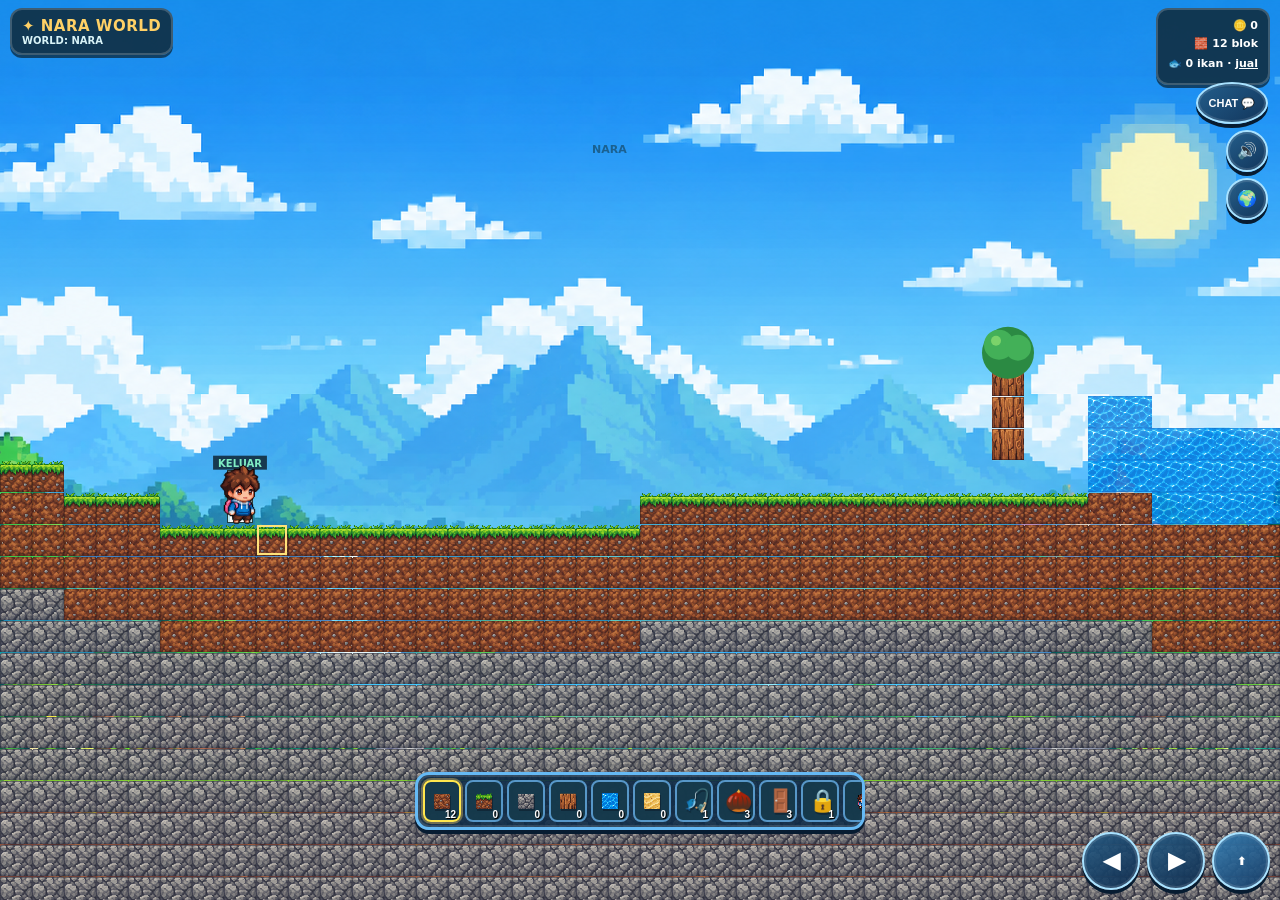
<file: extracted/Aoi-main/nara.html>
<!doctype html>
<html lang="id">
<head>
<meta charset="utf-8">
<meta name="viewport" content="width=device-width,initial-scale=1,maximum-scale=1,user-scalable=no,viewport-fit=cover">
<meta name="theme-color" content="#132b3b">
<title>Nara World</title>
<style>
:root{--ink:#102838;--panel:#183b4b;--gold:#ffd166;--mint:#80edc3}
*{box-sizing:border-box}html,body{margin:0;width:100%;height:100%;overflow:hidden;background:#102838;color:#fff;font-family:system-ui,-apple-system,Segoe UI,sans-serif;touch-action:none;user-select:none;-webkit-user-select:none}
#game{position:fixed;inset:0;width:100%;height:100%;display:block;image-rendering:pixelated;background:#83d8ee}
#hud{position:fixed;inset:0;pointer-events:none;display:flex;flex-direction:column;justify-content:space-between;padding: max(8px,env(safe-area-inset-top)) 10px max(10px,env(safe-area-inset-bottom))}
.top{display:flex;align-items:flex-start;justify-content:space-between;gap:8px}.brand,.stats,.hint{background:#102838d9;border:2px solid #ffffff30;border-radius:12px;padding:7px 10px;box-shadow:0 3px 0 #091b26aa}.brand{font-weight:900;letter-spacing:.5px;color:var(--gold);font-size:15px}.brand small{display:block;color:#d9f3f7;font-weight:600;font-size:10px;letter-spacing:0}.stats{font-size:11px;font-weight:700;line-height:1.6;text-align:right}.bottom{display:flex;justify-content:flex-end;align-items:flex-end;gap:10px}.hint{display:none}.controls{pointer-events:auto;display:flex;align-items:flex-end;gap:7px}.group{display:flex;gap:7px;align-items:flex-end}.btn{width:58px;height:58px;border:2px solid #a9e2ff;border-radius:50%;background:linear-gradient(145deg,#245a83ed,#102e50ed);color:#fff;font-weight:900;font-size:22px;box-shadow:0 4px 0 #071c31, inset 0 0 0 2px #ffffff20;display:grid;place-items:center;touch-action:none;outline:none}.btn:active,.btn.active{transform:translateY(3px);box-shadow:0 1px 0 #081d2b;background:#26738a}.btn.action{width:58px;height:58px;font-size:11px;line-height:1.1;color:#fff}.btn.jump{color:#fff;background:linear-gradient(145deg,#347db2ed,#163e69ed)}#inventory{position:fixed;left:50%;bottom:max(70px,calc(env(safe-area-inset-bottom) + 64px));transform:translateX(-50%);display:grid;grid-auto-flow:column;grid-auto-columns:38px;grid-template-columns:none;gap:4px;padding:5px;background:#102d48e8;border:3px solid #65b9f4;border-radius:14px;box-shadow:0 4px 0 #071c31, inset 0 0 0 2px #ffffff20;pointer-events:auto;width:min(450px,calc(100vw - 16px));overflow-x:auto;overflow-y:hidden;scrollbar-width:thin;touch-action:pan-x}.slot{width:38px;height:42px;border:2px solid #5797c8;border-radius:8px;background:#173b4ddd;display:grid;place-items:center;font-size:22px;position:relative;min-width:0}.slot small{position:absolute;right:3px;bottom:0;font-size:10px;font-weight:900;color:#fff;text-shadow:1px 1px #000}.slot.selected{border-color:#ffe64d;box-shadow:0 0 0 2px #ffd16660}.slot img{width:76%;height:76%;object-fit:contain;image-rendering:pixelated;pointer-events:none;filter:drop-shadow(1px 2px #102838)}
.sell{pointer-events:auto;cursor:pointer;padding:3px 0}.slot span{filter:drop-shadow(1px 2px #102838)}#chatbar{position:fixed;left:50%;bottom:calc(max(145px,env(safe-area-inset-bottom) + 140px));transform:translateX(-50%);width:min(420px,calc(100% - 24px));display:flex;gap:6px;z-index:5;pointer-events:auto}#chatinput{min-width:0;flex:1;border:2px solid #ffffff70;border-radius:12px;background:#102838ed;color:#fff;padding:10px 12px;font-size:14px;outline:none;user-select:text;-webkit-user-select:text;touch-action:auto}#chatsend{border:2px solid #ffffff70;border-radius:12px;background:var(--gold);color:#173040;font-weight:900;padding:0 14px}#chatbar[hidden]{display:none}#toast{position:fixed;top:22%;left:50%;transform:translateX(-50%);background:#102838e8;padding:8px 14px;border-radius:12px;border:1px solid #ffffff50;font-size:12px;font-weight:800;opacity:0;transition:opacity .2s;pointer-events:none;white-space:nowrap}#start{position:fixed;inset:0;display:flex;align-items:center;justify-content:center;background:linear-gradient(#0b2535b8,#0b2535eb);padding:20px}#card{width:min(380px,100%);background:#17394b;border:2px solid #ffffff40;border-radius:20px;padding:22px;text-align:center;box-shadow:0 10px 0 #091d2b}#card h1{color:var(--gold);margin:0 0 6px;font-size:32px}#card p{font-size:13px;line-height:1.55;color:#d7f0f3}#play{background:var(--gold);color:#173040;border:0;border-radius:12px;padding:13px 28px;font-weight:1000;font-size:16px;margin-top:8px}.tiny{font-size:10px!important;color:#a7d1d9!important}
@media (max-width:600px){.btn{width:clamp(42px,11vw,54px);height:clamp(42px,11vw,54px);font-size:18px}.btn.action{width:clamp(42px,11vw,54px);height:clamp(42px,11vw,54px);font-size:18px}.controls{gap:5px}.group{gap:5px}#inventory{grid-auto-columns:34px;gap:3px;padding:4px;width:min(390px,calc(100vw - 16px));bottom:max(70px,calc(env(safe-area-inset-bottom) + 64px))}.slot{width:34px;height:38px;font-size:17px}#chatopen{right:8px!important}}
@media (max-height:430px){.btn{width:42px;height:42px}.btn.action{width:42px;height:42px}.slot{height:32px;font-size:18px}#inventory{bottom:62px;padding:3px}.brand{font-size:12px}.stats{font-size:10px}}
#dlg{position:fixed;inset:0;z-index:30;display:flex;align-items:center;justify-content:center;background:#06141ccc;padding:12px;pointer-events:auto;touch-action:auto}#dlg[hidden]{display:none}#dlgcard{width:min(400px,100%);max-height:100%;overflow:auto;background:#17394b;border:2px solid #ffffff40;border-radius:16px;padding:14px;box-shadow:0 8px 0 #091d2b}#dlgcard h2{margin:0 0 4px;color:var(--gold);font-size:18px}#dlgcard p{margin:0 0 8px;font-size:12px;color:#d7f0f3;line-height:1.4}#dlginput{width:100%;border:2px solid #ffffff70;border-radius:10px;background:#102838;color:#fff;padding:9px 11px;font-size:16px;letter-spacing:1px;outline:none;user-select:text;-webkit-user-select:text;touch-action:auto}#dlgchips{display:flex;flex-wrap:wrap;gap:6px;margin:8px 0}.chip{border:2px solid #5797c8;border-radius:999px;background:#173b4d;color:#fff;font-size:12px;font-weight:800;padding:5px 10px}.chip.cur{border-color:var(--mint);color:var(--mint)}#dlgrow{display:flex;gap:8px;justify-content:flex-end}#dlgrow button{border:2px solid #ffffff70;border-radius:10px;padding:9px 16px;font-weight:900;font-size:13px;color:#fff;background:#245a83}#dlgok{background:var(--gold)!important;color:#173040!important}
#dlgacts{display:flex;flex-direction:column;gap:6px;margin:6px 0}#dlgacts:empty{display:none}.act{border:2px solid #5797c8;border-radius:10px;background:#1d4a63;color:#fff;font-weight:800;font-size:13px;padding:9px 12px;text-align:left}.act.danger{border-color:#e56b8a;color:#ffb3c4}#dlgcard p{white-space:pre-line}
</style>
</head>
<body>
<canvas id="game" aria-label="Nara World game"></canvas>
<div id="hud">
 <div class="top"><div class="brand">✦ NARA WORLD<small id="wname">MINI BLOCK ADVENTURE</small></div><div class="stats"><div>🪙 <span id="coins">0</span></div><div>🧱 <span id="blocks">12</span> blok</div><div id="sellfish" class="sell">🐟 <span id="fishcount">0</span> ikan · <u>jual</u></div></div></div>
 <div class="bottom"><div class="controls"><div class="group"><button class="btn" data-hold="left" aria-label="Kiri">◀</button><button class="btn" data-hold="right" aria-label="Kanan">▶</button><button class="btn action jump" data-hold="jump" aria-label="Lompat">⬆</button></div></div></div>
</div>
<div id="inventory"><button class="slot selected" data-item="dirt" title="Tanah"><img src="assets/blocks/dirt.png" alt="" draggable="false" onerror="this.outerHTML='<span>🟫</span>'"><small>12</small></button><button class="slot" data-item="grass" title="Rumput"><img src="assets/blocks/grass.png" alt="" draggable="false" onerror="this.outerHTML='<span>🟩</span>'"><small>0</small></button><button class="slot" data-item="stone" title="Batu"><img src="assets/blocks/rock.png" alt="" draggable="false" onerror="this.outerHTML='<span>⬜</span>'"><small>0</small></button><button class="slot" data-item="wood" title="Kayu"><img src="assets/blocks/wood.png" alt="" draggable="false" onerror="this.outerHTML='<span>🪵</span>'"><small>0</small></button><button class="slot" data-item="water" title="Air"><img src="assets/blocks/water.png" alt="" draggable="false" onerror="this.outerHTML='<span>🟦</span>'"><small>0</small></button><button class="slot" data-item="sand" title="Pasir"><img src="assets/blocks/sand.png" alt="" draggable="false" onerror="this.outerHTML='<span>🟨</span>'"><small>0</small></button><button class="slot" data-item="rod" title="Rod biasa"><span>🎣</span><small>1</small></button><button class="slot" data-item="tree_seed" title="Seed Pohon"><span>🌰</span><small>3</small></button><button class="slot" data-item="door" title="Pintu"><span>🚪</span><small>3</small></button><button class="slot" data-item="lock" title="World Lock"><span>🔒</span><small>1</small></button><button class="slot" data-item="punch" title="Pukul — tap & tahan blok"><img src="assets/character/punch1.png" alt="" draggable="false" onerror="this.outerHTML='<span>👊</span>'"><small>∞</small></button></div>
<div id="chatbar" hidden><input id="chatinput" maxlength="90" autocomplete="off" placeholder="Ketik pesan..." aria-label="Pesan chat"><button id="chatsend">KIRIM</button></div><div id="toast"></div>
<div id="dlg" hidden><div id="dlgcard"><h2 id="dlgtitle"></h2><p id="dlgmsg"></p><input id="dlginput" maxlength="16" autocomplete="off" autocapitalize="characters" spellcheck="false" placeholder="NAMA WORLD" aria-label="Nama world"><div id="dlgacts"></div><div id="dlgchips"></div><div id="dlgrow"><button id="dlgcancel">BATAL</button><button id="dlgok">OK</button></div></div></div>
<script>
(()=>{'use strict';
const canvas=document.getElementById('game'),ctx=canvas.getContext('2d');
const bgImage=new Image();bgImage.src='assets/background/file_00000000bad88211929e692779511e67.png';
const TILE=32,WORLD_W=150,WORLD_H=32;
let vw=innerWidth,vh=innerHeight,dpr=1,camX=0,camY=0,last=0,toastTimer=0,chosen='dirt',coins=0,started=true,chatText='',chatUntil=0;
const colors={grass:'#65bf59',dirt:'#9c633e',stone:'#899aa5',wood:'#b77a45',water:'#38bde8'};
const names={grass:'Rumput',dirt:'Tanah',stone:'Batu',wood:'Kayu',water:'Air',sand:'Pasir',rod:'Rod biasa',tree_seed:'Seed Pohon',door:'Pintu',lock:'World Lock'};
let inv={dirt:12,grass:0,stone:0,wood:0,water:0,sand:0,rod:1,tree_seed:3,door:3,lock:1,fish:0},world=[],plants=[],keys={left:false,right:false,jump:false},jumpQueued=false,attack=0,attackStarted=0,face=1;
const player={x:7*TILE,y:0,w:21,h:29,vx:0,vy:0,onGround:false,walk:0};
let placed=new Set(),fishing=false,muted=false,actx=null,playerHP=100,slimes=[],slimeNextId=1,slimeDamageAt=0,floatingDamage=[];
function sfx(kind){if(muted)return;try{actx=actx||new(window.AudioContext||window.webkitAudioContext)();if(actx.state==='suspended')actx.resume();const P={mine:[190,80,.09,'square'],place:[250,340,.08,'triangle'],cast:[520,280,.14,'sine'],fish:[600,950,.2,'triangle'],coin:[880,1320,.12,'square'],door:[300,720,.16,'triangle'],deny:[170,90,.12,'sawtooth']}[kind];if(!P)return;const t=actx.currentTime,o=actx.createOscillator(),g=actx.createGain();o.type=P[3];o.frequency.setValueAtTime(P[0],t);o.frequency.exponentialRampToValueAtTime(P[1],t+P[2]);g.gain.setValueAtTime(.06,t);g.gain.exponentialRampToValueAtTime(.0001,t+P[2]+.02);o.connect(g);g.connect(actx.destination);o.start(t);o.stop(t+P[2]+.03)}catch(e){}}
function resize(){vw=innerWidth;vh=innerHeight;dpr=Math.min(devicePixelRatio||1,2);canvas.width=Math.round(vw*dpr);canvas.height=Math.round(vh*dpr);canvas.style.width=vw+'px';canvas.style.height=vh+'px';ctx.setTransform(dpr,0,0,dpr,0,0)}
addEventListener('resize',resize);resize();
let lock=null,guestMode=false,me={id:'',name:''},doors={},curWorld='NARA',worldList=['NARA','HUNT'],worldCache={},fade=0,dlgOpen=false,dlgCb=null,lastDoor=null;
function cleanName(n){return String(n==null?'':n).toUpperCase().replace(/[^A-Z0-9]/g,'').slice(0,16)}
function hashStr(t){let h=2166136261;for(let i=0;i<t.length;i++){h^=t.charCodeAt(i);h=Math.imul(h,16777619)}return h>>>0}
function rng(seed){return()=>{seed|=0;seed=seed+0x6D2B79F5|0;let t=Math.imul(seed^seed>>>15,1|seed);t=t+Math.imul(t^t>>>7,61|t)^t;return((t^t>>>14)>>>0)/4294967296}}
function worldParams(name){
  if(name==='NARA')return{base:16,f1:.17,a1:1.4,p1:0,f2:.055,a2:2,p2:0,treeMod:23,treeOff:8,lakeA:34,lakeB:45};
  if(name==='HUNT')return{base:15,f1:.13,a1:2.2,p1:1.1,f2:.045,a2:2.8,p2:2.4,treeMod:11,treeOff:3,lakeA:76,lakeB:86};
  const r=rng(hashStr(name)),lw=8+Math.floor(r()*7),la=26+Math.floor(r()*70);
  return{base:14+Math.floor(r()*5),f1:.11+r()*.14,a1:1+r()*1.6,p1:r()*6.28,f2:.03+r()*.05,a2:1.5+r()*2.2,p2:r()*6.28,treeMod:15+Math.floor(r()*14),treeOff:Math.floor(r()*10),lakeA:la,lakeB:la+lw};
}
function makeWorld(P){
  world=Array.from({length:WORLD_W},()=>Array(WORLD_H).fill(null));
  for(let x=0;x<WORLD_W;x++){
    let h=P.base+Math.round(Math.sin(x*P.f1+P.p1)*P.a1+Math.sin(x*P.f2+P.p2)*P.a2);
    h=Math.max(12,Math.min(20,h));
    for(let y=h;y<WORLD_H;y++){world[x][y]=y===h?'grass':y<h+4?'dirt':'stone'}
    if(x>10&&x<WORLD_W-10&&x%P.treeMod===P.treeOff){let trunk=h-1;for(let k=1;k<=3;k++)if(trunk-k>=0)world[x][trunk-k]='wood'}
  }
  for(let x=0;x<WORLD_W;x++)for(let y=0;y<WORLD_H;y++){if(world[x][y]==='grass'&&y>0&&world[x][y-1]==='grass')world[x][y-1]=null}
}
function createLake(a,b){
  for(let x=a;x<=b;x++){
    for(let y=0;y<WORLD_H;y++)if(world[x][y]==='wood')world[x][y]=null;
    let top=0;while(top<WORLD_H&&!world[x][top])top++;
    if(top>=WORLD_H)continue;
    const waterTop=Math.max(0,top-3);
    for(let y=waterTop;y<top;y++)world[x][y]='water';
  }
}
function groundY(x){x=Math.max(0,Math.min(WORLD_W-1,Math.floor(x/TILE)));for(let y=0;y<WORLD_H;y++)if(world[x][y]&&world[x][y]!=='door')return y*TILE;return (WORLD_H-1)*TILE}
function generateWorld(name){const P=worldParams(name);makeWorld(P);createLake(P.lakeA,P.lakeB);plants=[];placed=new Set();doors={};lock=null;if(name==='HUNT'){playerHP=100;slimes=[];for(let i=0;i<5;i++){const tx=22+i*19;slimes.push({id:slimeNextId++,x:tx*TILE,y:groundY(tx*TILE)-18,hp:40,maxHp:40,vx:0,hitAt:0})}}}
function ensureMain(){
  for(const k in doors)if(doors[k].main)return;
  const x=7;let y=Math.max(0,Math.round(groundY(x*TILE)/TILE)-1);
  world[x][y]='door';doors[x+','+y]={main:true};placed.delete(x+','+y);
}
function spawnAtMain(){
  let mx=7;for(const k in doors)if(doors[k].main)mx=+k.split(',')[0];
  player.x=(mx+.5)*TILE;player.y=groundY(player.x)-player.h;player.vx=0;player.vy=0;
}
function snapshot(){return{world,plants,placed:[...placed],doors,lock}}
function validWorld(w){return!!(w&&Array.isArray(w.world)&&w.world.length===WORLD_W&&w.world.every(c=>Array.isArray(c)&&c.length===WORLD_H)&&w.world.some(col=>col.some(Boolean)))}
function readWorld(name){
  if(worldCache[name])return worldCache[name];
  try{const w=JSON.parse(localStorage.getItem('nara-w-'+name));if(validWorld(w))return w}catch(e){}
  return null;
}
function applyWorld(w){
  world=w.world;
  for(let x=0;x<WORLD_W;x++)if(!world[x][WORLD_H-1])world[x][WORLD_H-1]='stone';
  plants=(Array.isArray(w.plants)?w.plants:[]).filter(p=>p&&Number.isInteger(p.x)&&Number.isInteger(p.y)&&p.x>=0&&p.x<WORLD_W&&p.y>0&&p.y<WORLD_H&&p.type==='tree_seed'&&Number.isFinite(p.plantedAt));
  placed=new Set(Array.isArray(w.placed)?w.placed.filter(k=>typeof k==='string'):[]);
  doors={};const src=(w.doors&&typeof w.doors==='object')?w.doors:{};
  for(const k of Object.keys(src)){
    const m=/^(\d+),(\d+)$/.exec(k);if(!m)continue;
    const x=+m[1],y=+m[2];if(x>=WORLD_W||y>=WORLD_H||world[x][y]!=='door')continue;
    const d=src[k]||{};doors[k]=d.main?{main:true}:{to:cleanName(d.to)||'NARA'};
  }
  for(let x=0;x<WORLD_W;x++)for(let y=0;y<WORLD_H;y++)if(world[x][y]==='door'&&!doors[x+','+y])world[x][y]=null;
  lock=null;const L=w.lock;
  if(L&&typeof L==='object'&&Number.isInteger(L.x)&&Number.isInteger(L.y)&&L.x>=0&&L.x<WORLD_W&&L.y>=0&&L.y<WORLD_H&&world[L.x][L.y]==='lock'&&typeof L.owner==='string'&&L.owner)
    lock={x:L.x,y:L.y,owner:L.owner.slice(0,24),ownerName:cleanName(L.ownerName)||'PEMILIK',admins:(Array.isArray(L.admins)?L.admins:[]).map(cleanName).filter(Boolean).slice(0,8)};
  for(let x=0;x<WORLD_W;x++)for(let y=0;y<WORLD_H;y++)if(world[x][y]==='lock'&&!(lock&&lock.x===x&&lock.y===y))world[x][y]=null;
}
function save(){
  try{
    localStorage.setItem('nara-w-'+curWorld,JSON.stringify(snapshot()));
    localStorage.setItem('nara-meta-v2',JSON.stringify({cur:curWorld,list:worldList,inv,coins,px:player.x,py:player.y,pid:me.id,pname:me.name}));
  }catch(e){}
}
function boot(){
  let meta=null,ok=false;
  try{meta=JSON.parse(localStorage.getItem('nara-meta-v2'))}catch(e){}
  me.id=(meta&&typeof meta.pid==='string'&&meta.pid)?meta.pid.slice(0,24):'P'+Math.random().toString(36).slice(2,10);
  me.name=cleanName(meta&&meta.pname)||'PEMAIN'+(100+Math.floor(Math.random()*900));
  if(meta&&typeof meta==='object'){
    curWorld=cleanName(meta.cur)||'NARA';
    if(Array.isArray(meta.list))worldList=meta.list.map(cleanName).filter(Boolean).slice(0,40);
    worldList=['NARA','HUNT',...worldList.filter(n=>n!=='NARA'&&n!=='HUNT')].slice(0,40);
    if(meta.inv&&typeof meta.inv==='object')inv={...inv,...meta.inv};
    coins=Number.isFinite(meta.coins)?meta.coins:0;
    const w=readWorld(curWorld);if(w){applyWorld(w);ok=true}
  }else{
    try{const s1=JSON.parse(localStorage.getItem('nara-world-save-v1'));
      if(validWorld(s1)){curWorld='NARA';applyWorld(s1);inv={...inv,...s1.inv};coins=Number.isFinite(s1.coins)?s1.coins:0;meta=s1;ok=true}}catch(e){}
  }
  if(!ok){generateWorld(curWorld)}
  if(curWorld==='HUNT'&&!slimes.length){playerHP=100;for(let i=0;i<5;i++){const tx=22+i*19;slimes.push({id:slimeNextId++,x:tx*TILE,y:groundY(tx*TILE)-18,hp:40,maxHp:40,vx:0,hitAt:0})}}
  if(curWorld!=='HUNT'){slimes=[];playerHP=100}
  if(!worldList.includes(curWorld))worldList.unshift(curWorld);
  ensureMain();
  if(ok&&meta&&Number.isFinite(meta.px)&&Number.isFinite(meta.py)&&meta.px>=0&&meta.px<WORLD_W*TILE&&meta.py>=0&&meta.py<WORLD_H*TILE){
    player.x=meta.px;player.y=meta.py;if(collides(player.x,player.y))spawnAtMain();
  }else spawnAtMain();
}
function goWorld(raw){
  const name=cleanName(raw);
  if(!name){showToast('Nama world: huruf & angka saja');return false}
  if(name===curWorld){showToast('Kamu sudah ada di world '+name);return false}
  save();worldCache[curWorld]=snapshot();
  const w=readWorld(name),fresh=!w;curWorld=name;
  if(w)applyWorld(w);else generateWorld(name);
  if(name==='HUNT'){playerHP=100;if(!slimes.length){for(let i=0;i<5;i++){const tx=22+i*19;slimes.push({id:slimeNextId++,x:tx*TILE,y:groundY(tx*TILE)-18,hp:40,maxHp:40,vx:0,hitAt:0})}}}else{slimes=[];playerHP=100}
  ensureMain();
  worldList=[name].concat(worldList.filter(n=>n!==name)).slice(0,40);
  spawnAtMain();fade=1;lastDoor=null;sfx('door');
  showToast((fresh?'World baru dibuat: ':'Masuk world: ')+name);if(lock&&!canBuild())setTimeout(()=>showToast('🔒 World dikunci oleh '+lock.ownerName+' — cuma bisa lihat-lihat'),1600);
  updateHud();save();return true;
}
function doorKeyAtPlayer(){
  const b=blockAt(player.x,player.y+player.h*.5);
  if(b&&b.type==='door'){const k=b.x+','+b.y;if(doors[k])return k}
  return null;
}
function enterDoor(k){const d=doors[k];if(!d)return;if(d.main)openWorldDlg();else if(d.to)goWorld(d.to)}
// ---- dialog (pengganti prompt(), karena WebView Android tidak mendukungnya) ----
const dlg=document.getElementById('dlg'),dlgInput=document.getElementById('dlginput');
function openDlg(o){
  dlgOpen=true;keys.left=keys.right=keys.jump=false;jumpQueued=false;
  document.getElementById('dlgtitle').textContent=o.title;document.getElementById('dlgmsg').textContent=o.msg;
  document.getElementById('dlgok').textContent=o.okText||'OK';document.getElementById('dlgok').style.display=o.noOk?'none':'';document.getElementById('dlgcancel').textContent=o.cancelText||'BATAL';dlgInput.style.display=o.noInput?'none':'';dlgInput.value=o.value||'';dlgInput.placeholder=o.placeholder||'NAMA WORLD';dlgCb=o.onOk||null;
  const acts=document.getElementById('dlgacts');acts.innerHTML='';(o.actions||[]).forEach(a=>{const b=document.createElement('button');b.className='act'+(a.danger?' danger':'');b.textContent=a.label;b.addEventListener('click',()=>{if(a.fn()!==false)closeDlg()});acts.appendChild(b)});
  const chips=document.getElementById('dlgchips');chips.innerHTML='';
  (o.chips||[]).forEach(n=>{const b=document.createElement('button');b.className='chip'+(n===curWorld?' cur':'');b.textContent=n;b.addEventListener('click',()=>{dlgInput.value=n;submitDlg()});chips.appendChild(b)});
  dlg.hidden=false;if(!o.noInput)setTimeout(()=>dlgInput.focus(),60);
}
function closeDlg(){dlgOpen=false;dlgCb=null;dlg.hidden=true;dlgInput.blur()}
function submitDlg(){const cb=dlgCb;if(!cb)return;if(cb(dlgInput.value)!==false)closeDlg()}
function openWorldDlg(){
  openDlg({title:'🌍 PINDAH WORLD',msg:'Ketik nama world (huruf/angka). Kalau belum ada, otomatis dibuat baru.',chips:worldList,okText:'MASUK',actions:[{label:'🪙 Beli World Lock (100 koin)',fn:buyLock}],
    onOk:v=>{const n=cleanName(v);if(!n){showToast('Nama world: huruf & angka saja');return false}if(n===curWorld)return true;return goWorld(n)}});
}
function actor(){return guestMode?{id:'tamu',name:'TAMU'}:me}
function canBuild(){if(!lock)return true;const a=actor();return lock.owner===a.id||lock.admins.includes(a.name)}
function denyLock(){showToast('🔒 World dikunci oleh '+lock.ownerName);sfx('deny')}
function buyLock(){if(coins<100){showToast('Koin kurang (butuh 100 🪙)');return false}coins-=100;inv.lock=(inv.lock||0)+1;sfx('coin');updateHud();save();showToast('Dapat 1 World Lock 🔒');return false}
function openLockDlg(){
  if(!lock)return;
  const a=actor(),owner=lock.owner===a.id,admin=lock.admins.includes(a.name),acts=[];
  const lines=['Pemilik: '+lock.ownerName,'Admin: '+(lock.admins.length?lock.admins.join(', '):'-'),'Kamu: '+a.name+(owner?' (pemilik)':admin?' (admin)':' (tamu: cuma bisa lihat-lihat)')];
  if(guestMode){
    acts.push({label:'↩ Keluar mode tamu',fn:()=>{guestMode=false;updateHud();showToast('Kembali jadi '+me.name)}});
  }else if(owner){
    acts.push({label:'➕ Tambah admin',fn:()=>{openDlg({title:'➕ TAMBAH ADMIN',msg:'Ketik nama pemain. Admin boleh bangun & hancurin blok di world ini.',placeholder:'NAMA PEMAIN',okText:'TAMBAH',cancelText:'TUTUP',
      onOk:v=>{const n=cleanName(v);if(!n){showToast('Nama: huruf & angka saja');return false}if(n===me.name||lock.admins.includes(n)){showToast('Nama itu sudah punya akses');return false}if(lock.admins.length>=8){showToast('Maksimal 8 admin');return false}lock.admins.push(n);save();showToast('Admin ditambah: '+n);openLockDlg();return false}});return false}});
    if(lock.admins.length)acts.push({label:'➖ Hapus admin',fn:()=>{openDlg({title:'➖ HAPUS ADMIN',msg:'Tap nama admin yang mau dicabut aksesnya.',noInput:true,chips:lock.admins.slice(),okText:null,noOk:true,cancelText:'TUTUP',
      onOk:v=>{const i=lock.admins.indexOf(cleanName(v));if(i<0)return false;const n=lock.admins.splice(i,1)[0];save();showToast('Admin dicabut: '+n);openLockDlg();return false}});return false}});
    acts.push({label:'✏️ Ganti namaku ('+me.name+')',fn:()=>{openDlg({title:'✏️ GANTI NAMA',msg:'Nama ini tampil di label lock. Admin dikenali lewat nama.',value:me.name,placeholder:'NAMAKU',okText:'SIMPAN',cancelText:'TUTUP',
      onOk:v=>{const n=cleanName(v);if(!n){showToast('Nama: huruf & angka saja');return false}me.name=n;lock.ownerName=n;save();updateHud();openLockDlg();return false}});return false}});
    acts.push({label:'👤 Coba mode tamu',fn:()=>{guestMode=true;updateHud();showToast('Mode tamu: kamu diperlakukan sebagai pengunjung')}});
    acts.push({label:'🪙 Beli World Lock (100 koin)',fn:()=>{buyLock();openLockDlg();return false}});
    acts.push({label:'🔓 Lepas lock (world jadi bebas)',danger:true,fn:()=>{world[lock.x][lock.y]=null;lock=null;inv.lock=(inv.lock||0)+1;sfx('door');updateHud();save();showToast('Lock dilepas, world terbuka')}});
  }
  openDlg({title:'🔒 WORLD LOCK',msg:lines.join('\n'),noInput:true,noOk:true,cancelText:'TUTUP',actions:acts});
}
dlgInput.addEventListener('input',()=>{const c=cleanName(dlgInput.value);if(c!==dlgInput.value)dlgInput.value=c});
dlgInput.addEventListener('keydown',e=>{if(e.key==='Enter'){e.preventDefault();submitDlg()}if(e.key==='Escape')closeDlg()});
document.getElementById('dlgok').addEventListener('click',submitDlg);
document.getElementById('dlgcancel').addEventListener('click',closeDlg);
boot();
function showToast(s){let el=document.getElementById('toast');el.textContent=s;el.style.opacity=1;clearTimeout(toastTimer);toastTimer=setTimeout(()=>el.style.opacity=0,1350)}
function updateHud(){document.getElementById('coins').textContent=coins;{const wn=document.getElementById('wname');if(wn)wn.textContent='WORLD: '+curWorld+(lock?' 🔒':'')+(guestMode?' (TAMU)':'')}document.getElementById('blocks').textContent=inv.dirt+inv.grass+inv.stone+inv.wood;document.querySelectorAll('.slot').forEach(el=>{let type=el.dataset.item;el.querySelector('small').textContent=type==='punch'?'∞':(inv[type]||0);el.classList.toggle('selected',type===chosen)});let fish=document.getElementById('fishcount');if(fish)fish.textContent=inv.fish||0}
function solidAt(px,py){let x0=Math.floor(px/TILE),x1=Math.floor((px-0.01)/TILE),y0=Math.floor(py/TILE),y1=Math.floor((py-0.01)/TILE);return [ [x0,y0],[x1,y0],[x0,y1],[x1,y1] ].some(([x,y])=>x>=0&&x<WORLD_W&&y>=0&&y<WORLD_H&&world[x][y]&&world[x][y]!=='water'&&world[x][y]!=='door')}
function blockAt(px,py){let x=Math.floor(px/TILE),y=Math.floor(py/TILE);return x>=0&&x<WORLD_W&&y>=0&&y<WORLD_H?{x,y,type:world[x][y]}:null}
function playerBox(x=player.x,y=player.y){return{x:x-player.w/2,y:y,w:player.w,h:player.h}}
function collides(x,y){let b=playerBox(x,y);return solidAt(b.x,b.y)||solidAt(b.x+b.w,b.y)||solidAt(b.x,b.y+b.h)||solidAt(b.x+b.w,b.y+b.h)}
function inWater(){const left=player.x-player.w/2,right=player.x+player.w/2,top=player.y+3,bottom=player.y+player.h-2;for(let x=Math.floor(left/TILE);x<=Math.floor(right/TILE);x++)for(let y=Math.floor(top/TILE);y<=Math.floor(bottom/TILE);y++)if(x>=0&&x<WORLD_W&&y>=0&&y<WORLD_H&&world[x][y]==='water')return true;return false}
function movePlayer(dt){const swimming=inWater();let speed=swimming?125:190,dir=(keys.right?1:0)-(keys.left?1:0);if(dir)face=dir;player.vx=dir*speed;player.x+=player.vx*dt;if(collides(player.x,player.y)){let step=Math.sign(player.vx);for(let i=0;i<Math.ceil(Math.abs(player.vx*dt));i++){player.x-=step;if(!collides(player.x,player.y))break}}player.x=Math.max(player.w/2,Math.min(WORLD_W*TILE-player.w/2,player.x));if(jumpQueued&&(player.onGround||swimming)){player.vy=swimming?-235:-440;player.onGround=false}jumpQueued=false;player.vy=Math.min(swimming?170:760,player.vy+(swimming?260:1100)*dt);let dy=player.vy*dt;player.y+=dy;player.onGround=false;if(collides(player.x,player.y)){let step=Math.sign(dy);for(let i=0;i<Math.ceil(Math.abs(dy));i++){player.y-=step;if(!collides(player.x,player.y)){if(step>0)player.onGround=true;break}}player.vy=0}if(player.y>WORLD_H*TILE-player.h){player.y=WORLD_H*TILE-player.h;player.vy=0;player.onGround=true}player.walk+=Math.abs(dir)*dt*9}
function targetBlock(){let px=player.x+face*35,py=player.y+player.h*.48;let tx=Math.floor(px/TILE),ty=Math.floor(py/TILE);let plant=plants.find(p=>p.x===tx&&p.y===ty);if(!plant){ty=Math.floor((player.y+player.h+5)/TILE);plant=plants.find(p=>p.x===tx&&p.y===ty)}if(plant)return{x:plant.x,y:plant.y,type:'plant',plant};let b=blockAt(px,py);if(!b||!b.type){b=blockAt(px,player.y+player.h+5);if(b&&b.type){const p=plants.find(p=>p.x===b.x&&p.y===b.y);if(p)return{x:p.x,y:p.y,type:'plant',plant:p}}}return b}
function fishAtWater(target){const b=target||targetBlock();if(!b||b.type!=='water'||Math.abs((b.x+.5)*TILE-player.x)>TILE*2.1||Math.abs((b.y+.5)*TILE-(player.y+player.h/2))>TILE*2.5){showToast('Mancing hanya bisa di blok air!');return}if(!inWater()&&Math.abs((b.x+.5)*TILE-player.x)>TILE*1.5){showToast('Dekati blok air dulu!');return}if(fishing){showToast('Tunggu kailnya dulu...');return}fishing=true;showToast('Melempar kail...');sfx('cast');setTimeout(()=>{fishing=false;if(Math.random()<.72){inv.fish=(inv.fish||0)+1;sfx('fish');showToast('Dapat 1 ikan! 🐟 (tap ikan di pojok kanan atas buat jual)')}else showToast('Ikan belum menyambar, coba lagi!');updateHud();save();},1200)}
function addDamageText(x,y,value,kind){floatingDamage.push({x,y,text:(kind==='out'?'-':'-')+value,kind,at:performance.now()});if(floatingDamage.length>30)floatingDamage.shift()}
function drawDamageText(){const now=performance.now();floatingDamage=floatingDamage.filter(d=>now-d.at<850);for(const d of floatingDamage){const p=(now-d.at)/850;ctx.save();ctx.globalAlpha=1-p;ctx.font='bold 16px system-ui';ctx.textAlign='center';ctx.lineWidth=3;ctx.strokeStyle='#14222b';ctx.fillStyle=d.kind==='out'?'#ffe45c':'#ff6878';const x=d.x-camX,y=d.y-camY-p*27;ctx.strokeText(d.text,x,y);ctx.fillText(d.text,x,y);ctx.restore()}}
function mineBlock(target){if(chosen==='rod'){fishAtWater(target);return}attack=.35;attackStarted=performance.now();let b=target||targetBlock();if(curWorld==='HUNT'&&chosen==='punch'){const enemy=slimes.filter(e=>e.hp>0).sort((a,b)=>Math.hypot(a.x-player.x,a.y-(player.y+player.h/2))-Math.hypot(b.x-player.x,b.y-(player.y+player.h/2)))[0];if(enemy&&Math.hypot(enemy.x-player.x,enemy.y-(player.y+player.h/2))<=TILE*2.5){enemy.hp-=20;enemy.hitAt=performance.now();addDamageText(enemy.x,enemy.y-8,20,'out');sfx('mine');showToast(enemy.hp<=0?'Slime dikalahkan!':'Slime kena pukul!');if(enemy.hp<=0)coins+=3;updateHud();save();return}}if(!b||!b.type){showToast('Dekati blok dulu!');return}if(Math.hypot((b.x+.5)*TILE-player.x,(b.y+.5)*TILE-(player.y+player.h/2))>TILE*2){showToast('Blok terlalu jauh! Maksimal 2 blok.');return}if(b.type==='plant'){if(!canBuild()){denyLock();return}const age=Date.now()-b.plant.plantedAt;if(age<120000){showToast('Pohon belum matang! Tunggu sampai siap panen.');return}plants=plants.filter(p=>p!==b.plant);const yieldWood=2+Math.floor(Math.random()*3);inv.wood=(inv.wood||0)+yieldWood;coins+=yieldWood;sfx('coin');showToast('Pohon dipanen! +'+yieldWood+' kayu');updateHud();save();return}if(b.type==='lock'){openLockDlg();return}if(!canBuild()){denyLock();return}if(b.y<=1||b.y>=WORLD_H-1){showToast('Blok ini tidak bisa dihancurkan');return}if(b.type==='door'){const dd=doors[b.x+','+b.y];if(dd&&dd.main){showToast('Pintu utama tidak bisa dihancurkan');return}delete doors[b.x+','+b.y]}const own=placed.delete(b.x+','+b.y);inv[b.type]=(inv[b.type]||0)+1;world[b.x][b.y]=null;if(!own)coins+=1;sfx('mine');updateHud();save()}
function placeBlock(target){if(!canBuild()){denyLock();return}let px=target?(target.x+.5)*TILE:player.x+face*36,py=target?(target.y+.5)*TILE:player.y+player.h*.65;let b=target||blockAt(px,py);if(chosen==='tree_seed'){let tx=Math.floor(px/TILE),ty=Math.floor(py/TILE);if(b&&b.type)ty=Math.floor(py/TILE)-1;if(tx<0||tx>=WORLD_W||ty<=0||ty>=WORLD_H||world[tx][ty]||world[tx][ty+1]!=='grass'){showToast('Seed hanya bisa ditanam di ruang kosong tepat di atas Grass Block!');return}if((tx+.5)*TILE>player.x-player.w/2&&(tx+.5)*TILE<player.x+player.w/2&&(ty+.5)*TILE>player.y&&(ty+.5)*TILE<player.y+player.h){showToast('Tidak bisa menanam di tubuh karakter');return}if((inv.tree_seed||0)<=0){showToast('Seed Pohon habis!');return}inv.tree_seed--;plants.push({x:tx,y:ty,type:'tree_seed',plantedAt:Date.now()});updateHud();save();showToast('Seed ditanam! Pohon matang dalam 2 menit.');return}if(!b){showToast('Tidak ada tempat di sana');return}if(world[b.x][b.y]){let up=blockAt(px,py-TILE);if(up)b=up}if(!b||world[b.x][b.y]){showToast('Tempatnya masih terisi');return}const nb=(dx,dy)=>{const nx=b.x+dx,ny=b.y+dy;return nx>=0&&nx<WORLD_W&&ny>=0&&ny<WORLD_H&&world[nx][ny]&&world[nx][ny]!=='door'};if(!(nb(0,1)||nb(-1,0)||nb(1,0)||nb(0,-1))&&b.y+1<WORLD_H){showToast('Pasang dekat tanah atau blok lain');return}if(inv[chosen]<=0){showToast('Blok '+names[chosen]+' habis!');return}let cx=(b.x+.5)*TILE,cy=(b.y+.5)*TILE;if(cx>player.x-player.w/2&&cx<player.x+player.w/2&&cy>player.y&&cy<player.y+player.h){showToast('Tidak bisa pasang di tubuh karakter');return}if(chosen==='lock'){if(lock){showToast('World ini sudah punya lock');return}world[b.x][b.y]='lock';lock={x:b.x,y:b.y,owner:me.id,ownerName:me.name,admins:[]};inv.lock--;sfx('door');showToast('🔒 World terkunci! Cuma kamu & admin yang bisa bangun');updateHud();save();return}
if(chosen==='door'){const dx=b.x,dy=b.y;openDlg({title:'🚪 PASANG PINTU',msg:'Pintu ini tembus ke world mana?',chips:worldList,okText:'PASANG',onOk:v=>{const to=cleanName(v);if(!to){showToast('Isi nama world tujuan (huruf/angka)');return false}if(to===curWorld){showToast('Pilih world lain, bukan world ini');return false}if(world[dx][dy]||(inv.door||0)<=0)return true;world[dx][dy]='door';doors[dx+','+dy]={to};placed.add(dx+','+dy);inv.door--;sfx('place');showToast('Pintu → '+to+' terpasang');updateHud();save()}});return}world[b.x][b.y]=chosen;placed.add(b.x+','+b.y);inv[chosen]--;sfx('place');updateHud();save()}
function roundedRect(x,y,w,h,r){ctx.beginPath();ctx.roundRect?ctx.roundRect(x,y,w,h,r):(ctx.rect(x,y,w,h));ctx.fill()}
const blockImages={};
[['grass','grass.png'],['dirt','dirt.png'],['stone','rock.png'],['wood','wood.png'],['water','water.png'],['sand','sand.png']].forEach(([type,file])=>{const im=new Image();im.onload=()=>{};im.onerror=()=>console.warn('Gagal memuat tekstur blok:',file);im.src='assets/blocks/'+file;blockImages[type]=im});
function drawLockBlock(x,y,s){ctx.save();ctx.fillStyle='#2d4d66';ctx.fillRect(x,y,s,s);ctx.fillStyle='#46728f';ctx.fillRect(x+2,y+2,s-4,s-4);ctx.strokeStyle='#ffd166';ctx.lineWidth=2;ctx.strokeRect(x+1,y+1,s-2,s-2);ctx.fillStyle='#ffd166';ctx.fillRect(x+9,y+15,14,11);ctx.lineWidth=3;ctx.beginPath();ctx.arc(x+16,y+15,5,Math.PI,0);ctx.stroke();ctx.fillStyle='#7a4b12';ctx.fillRect(x+15,y+19,2,4);ctx.restore()}
function drawDoor(x,y,s,gx,gy){const d=doors[gx+','+gy]||{},m=!!d.main,top=y-Math.round(s*.7),h=s+Math.round(s*.7)-1;ctx.save();ctx.fillStyle=m?'#bfe9f2':'#5a3319';ctx.fillRect(x+3,top,s-6,h);ctx.fillStyle=m?'#ffffff':'#9a6035';ctx.fillRect(x+6,top+3,s-12,h-3);ctx.fillStyle=m?'#9fd8e6':'#7d4a29';ctx.fillRect(x+8,top+6,s-16,13);ctx.fillRect(x+8,top+23,s-16,h-26);ctx.fillStyle='#ffd166';ctx.fillRect(x+s-12,top+Math.round(h*.55),3,3);ctx.strokeStyle='#243d3b';ctx.lineWidth=1;ctx.strokeRect(x+3.5,top+.5,s-7,h-1);ctx.restore()}
function drawBlock(type,x,y,size=TILE,gx=-1,gy=-1){if(!type)return;if(type==='door'){drawDoor(x,y,size,gx,gy);return}if(type==='lock'){drawLockBlock(x,y,size);return}ctx.save();ctx.imageSmoothingEnabled=false;let renderType=type;if(type==='grass'&&gx>=0&&gy>0&&world[gx][gy-1]&&world[gx][gy-1]!=='door')renderType='dirt';const im=blockImages[renderType];if(im&&im.complete&&im.naturalWidth>0){if(type==='water')ctx.globalAlpha=.82;ctx.drawImage(im,Math.round(x),Math.round(y),size,size);ctx.globalAlpha=1;ctx.restore();return}if(type==='water'){ctx.globalAlpha=.78;ctx.fillStyle='#138fc8';ctx.fillRect(x,y,size,size);ctx.globalAlpha=.95;ctx.fillStyle='#48d8f2';ctx.fillRect(x,y+2,size,3);ctx.fillStyle='#a3f2ff';const wave=((Math.floor(performance.now()/180)+Math.floor(x/8))%3)*4;ctx.fillRect(x+4+wave,y+8,10,2);ctx.fillRect(x+17-wave,y+19,8,2);ctx.globalAlpha=1;ctx.strokeStyle='#1676a5';ctx.lineWidth=1;ctx.strokeRect(x+.5,y+.5,size-1,size-1);ctx.restore();return}const fallbackType=renderType;const palettes={grass:{base:'#8b5735',light:'#b97a4b',dark:'#643b29'},dirt:{base:'#95603b',light:'#b97b4d',dark:'#603923'},stone:{base:'#7f8e98',light:'#bdc8cd',dark:'#4e5c66'},wood:{base:'#9a6035',light:'#d69a56',dark:'#633c25'},sand:{base:'#c9ad68',light:'#ead28b',dark:'#a58a4d'}};const p=palettes[fallbackType]||palettes.dirt;ctx.fillStyle=p.base;ctx.fillRect(x,y,size,size);ctx.fillStyle=p.light;ctx.fillRect(x+3,y+4,7,4);ctx.fillRect(x+18,y+15,5,3);ctx.fillStyle=p.dark;ctx.fillRect(x+13,y+9,4,3);ctx.fillRect(x+5,y+23,6,3);if(fallbackType==='grass'){ctx.fillStyle='#4a9a43';ctx.fillRect(x,y,size,8);ctx.fillStyle='#78d65b';ctx.fillRect(x,y,size,4);ctx.fillStyle='#a5e66a';ctx.fillRect(x+3,y+1,5,2);ctx.fillRect(x+17,y+2,6,2);ctx.fillStyle='#367b3c';ctx.fillRect(x,y+7,size,2)}else if(type==='stone'){ctx.fillStyle='#d4dce0';ctx.fillRect(x+5,y+6,9,3);ctx.fillRect(x+18,y+19,7,2);ctx.fillStyle='#657680';ctx.fillRect(x+4,y+14,5,4);ctx.fillRect(x+22,y+7,4,5)}else if(type==='wood'){ctx.fillStyle='#754426';ctx.fillRect(x+6,y,3,size);ctx.fillRect(x+22,y,3,size);ctx.fillStyle='#d9a05c';ctx.fillRect(x+10,y+3,11,4);ctx.fillStyle='#744325';ctx.fillRect(x+10,y+15,11,3)}ctx.strokeStyle='#243d3b';ctx.lineWidth=1;ctx.strokeRect(x+.5,y+.5,size-1,size-1);ctx.restore()}
function drawFallbackPlayer(){let x=player.x-camX,y=player.y-camY;let bob=player.onGround&&Math.abs(player.vx)>0?Math.sin(player.walk)*2:0;ctx.save();ctx.translate(Math.round(x),Math.round(y+bob));if(face<0){ctx.translate(player.w,0);ctx.scale(-1,1)}
ctx.fillStyle='#17313b55';ctx.beginPath();ctx.ellipse(player.w/2,player.h+2,13,4,0,0,Math.PI*2);ctx.fill();
ctx.fillStyle='#334d8c';ctx.fillRect(3,20,6,8);ctx.fillRect(12,20,6,8);if(player.onGround&&Math.abs(player.vx)>0){let swing=Math.sin(player.walk)*2;ctx.fillRect(3+swing,25,6,4);ctx.fillRect(12-swing,25,6,4)}
ctx.fillStyle='#e56b8a';ctx.fillRect(2,10,17,12);ctx.fillStyle='#ff91a8';ctx.fillRect(4,11,12,3);
ctx.fillStyle='#f2c49a';ctx.fillRect(8,7,6,5);ctx.fillStyle='#f7d0a8';ctx.fillRect(3,1,15,10);ctx.fillStyle='#573a42';ctx.fillRect(2,0,16,4);ctx.fillRect(1,3,4,7);ctx.fillRect(15,4,3,4);ctx.fillStyle='#263d4b';ctx.fillRect(13,5,2,2);ctx.fillStyle='#fff';ctx.fillRect(14,5,1,1);
ctx.fillStyle='#f2c49a';if(attack>0){ctx.fillRect(16,12,9,4);ctx.fillStyle='#fff0b5';ctx.fillRect(22,10,7,7)}else ctx.fillRect(17,13,4,7);ctx.restore()}
const FRAME_TRIM={"idle1.png":[30,2,134,201],"idle2.png":[29,1,135,202],"idle3.png":[28,1,135,202],"idle4.png":[29,2,135,201],"punch1.png":[41,1,137,212],"punch2.png":[35,3,157,212],"punch3.png":[33,1,157,214],"punch4.png":[31,0,160,215],"punch5.png":[30,1,158,214],"run1.png":[38,5,139,210],"run2.png":[39,5,137,210],"run3.png":[39,4,139,211],"run4.png":[42,4,140,210],"run5.png":[31,3,141,214],"run6.png":[46,3,140,213]};
function loadFrames(files){return files.map(file=>{const im=new Image();const t=FRAME_TRIM[file];im._trim=t?{x:t[0],y:t[1],w:t[2],h:t[3]}:null;im.onerror=()=>{im._trim=null;console.warn('Gagal memuat frame karakter:',file)};im.src='assets/character/'+file;return im})}
const idleFrames=loadFrames(['idle1.png','idle2.png','idle3.png','idle4.png']);
const runFrames=loadFrames(['run1.png','run2.png','run3.png','run4.png','run5.png','run6.png']);
const punchFrames=loadFrames(['punch1.png','punch2.png','punch3.png','punch4.png','punch5.png']);
function drawPlayer(){const punching=attack>0;const moving=Math.abs(player.vx)>1;const frames=punching?punchFrames:(moving?runFrames:idleFrames);const speed=punching?70:(moving?145:320);const im=frames[Math.floor((punching?performance.now()-attackStarted:performance.now())/speed)%frames.length];if(!im||!im.complete||!im.naturalWidth){drawFallbackPlayer();return}const x=player.x-camX,y=player.y-camY;const allFrames=idleFrames.concat(runFrames).filter(f=>f&&f.complete&&f.naturalWidth);let refW=1,refH=1;for(const f of allFrames){const t=f._trim||{x:0,y:0,w:f.naturalWidth,h:f.naturalHeight};refW=Math.max(refW,t.w);refH=Math.max(refH,t.h)}const t=im._trim||{x:0,y:0,w:im.naturalWidth,h:im.naturalHeight};const scale=Math.min(63/refH,48/refW);const dw=t.w*scale,dh=t.h*scale;ctx.save();ctx.translate(Math.round(x),Math.round(y+player.h));if(face<0)ctx.scale(-1,1);ctx.drawImage(im,t.x,t.y,t.w,t.h,-dw/2,-dh,dw,dh);ctx.restore()}
function drawChatBubble(){if(!chatText||performance.now()>chatUntil)return;ctx.save();ctx.font="bold 13px system-ui";const maxW=Math.min(vw-36,260),words=chatText.split(/\s+/);let lines=[],line="";for(const word of words){const test=line?line+" "+word:word;if(ctx.measureText(test).width>maxW-24&&line){lines.push(line);line=word}else line=test}if(line)lines.push(line);if(lines.length>3)lines=lines.slice(0,3);const bw=Math.min(maxW,Math.max(70,...lines.map(s=>ctx.measureText(s).width+24))),bh=lines.length*17+16;let bx=player.x-camX-bw/2,by=player.y-camY-bh-14;bx=Math.max(6,Math.min(vw-bw-6,bx));by=Math.max(58,by);ctx.fillStyle="#ffffff";ctx.strokeStyle="#17394b";ctx.lineWidth=2;ctx.beginPath();ctx.roundRect(bx,by,bw,bh,9);ctx.fill();ctx.stroke();ctx.beginPath();ctx.moveTo(Math.max(bx+12,Math.min(bx+bw-12,player.x-camX)),by+bh-1);ctx.lineTo(player.x-camX,by+bh+9);ctx.lineTo(Math.max(bx+12,Math.min(bx+bw-12,player.x-camX))+9,by+bh-1);ctx.closePath();ctx.fill();ctx.stroke();ctx.fillStyle="#173040";ctx.textAlign="center";lines.forEach((s,i)=>ctx.fillText(s,bx+bw/2,by+19+i*17));ctx.restore()}
function drawHuntHUD(){if(curWorld!=='HUNT')return;ctx.save();const x=12,y=64,w=148,h=18;ctx.fillStyle='#102838dd';ctx.fillRect(x-4,y-4,w+8,h+8);ctx.fillStyle='#ffffff';ctx.font='bold 11px system-ui';ctx.textAlign='left';ctx.fillText('HP '+Math.max(0,playerHP)+' / 100',x,y+8);ctx.fillStyle='#522b35';ctx.fillRect(x,y+11,w,7);ctx.fillStyle=playerHP>30?'#5be083':'#ff5d68';ctx.fillRect(x,y+11,w*Math.max(0,playerHP)/100,7);ctx.restore()}
function updateSlimes(dt){if(curWorld!=='HUNT')return;const now=performance.now();for(const e of slimes){if(e.hp<=0)continue;const dx=player.x-e.x;if(Math.abs(dx)<TILE*8)e.x+=Math.sign(dx)*Math.min(Math.abs(dx),42*dt);e.x=Math.max(TILE,Math.min(WORLD_W*TILE-TILE,e.x));e.y=groundY(e.x)-18;if(Math.abs(dx)<TILE*.8&&Math.abs((player.y+player.h/2)-e.y)<TILE&&now-slimeDamageAt>850){playerHP=Math.max(0,playerHP-8);addDamageText(player.x,player.y-4,8,'in');slimeDamageAt=now;if(playerHP===0){playerHP=100;spawnAtMain();showToast('Kamu dikalahkan slime! Kembali ke spawn.')} }} }
function drawSlimes(){if(curWorld!=='HUNT')return;for(const e of slimes){if(e.hp<=0)continue;const x=e.x-camX,y=e.y-camY;ctx.save();ctx.fillStyle='#244d38';ctx.beginPath();ctx.ellipse(x,y+14,15,12,0,0,Math.PI*2);ctx.fill();ctx.fillStyle='#58d66b';ctx.beginPath();ctx.ellipse(x,y+11,14,11,0,0,Math.PI*2);ctx.fill();ctx.fillStyle='#d9ffe0';ctx.fillRect(x-7,y+7,4,5);ctx.fillRect(x+3,y+7,4,5);ctx.fillStyle='#193b2a';ctx.fillRect(x-6,y+9,2,3);ctx.fillRect(x+4,y+9,2,3);ctx.fillStyle='#542d3a';ctx.fillRect(x-16,y-8,32,4);ctx.fillStyle='#ff6677';ctx.fillRect(x-16,y-8,32*Math.max(0,e.hp)/e.maxHp,4);ctx.restore()}}
function drawPlants(){for(const p of plants){const age=Math.max(0,Date.now()-p.plantedAt),stage=age<20000?0:age<60000?1:age<120000?2:3;const x=Math.floor(p.x*TILE-camX),y=Math.floor(p.y*TILE-camY);ctx.save();ctx.textAlign='center';ctx.textBaseline='alphabetic';if(stage===0){ctx.font='18px system-ui';ctx.fillText('🌰',x+TILE/2,y+TILE-3)}else{ctx.strokeStyle='#70452b';ctx.lineWidth=3;ctx.beginPath();ctx.moveTo(x+TILE/2,y+TILE-3);ctx.lineTo(x+TILE/2,y+TILE-9-stage*3);ctx.stroke();ctx.fillStyle=stage===3?'#2b9d48':'#4cae54';ctx.beginPath();ctx.arc(x+TILE/2,y+TILE-13-stage*3,5+stage*4,0,Math.PI*2);ctx.fill();ctx.fillStyle='#a2e66b';ctx.beginPath();ctx.arc(x+TILE/2-3,y+TILE-15-stage*3,2+stage,0,Math.PI*2);ctx.fill();if(stage===3){ctx.font='10px system-ui';ctx.fillText('✨',x+TILE/2+8,y+5)}}ctx.restore()}}function draw(){ctx.clearRect(0,0,vw,vh);if(bgImage.complete&&bgImage.naturalWidth){ctx.save();ctx.globalAlpha=.96;const scale=Math.max(vw/bgImage.naturalWidth,vh/bgImage.naturalHeight);const iw=bgImage.naturalWidth*scale,ih=bgImage.naturalHeight*scale;const ox=(vw-iw)/2,oy=(vh-ih)/2;ctx.imageSmoothingEnabled=false;ctx.drawImage(bgImage,ox,oy,iw,ih);ctx.restore()}else{let sky=ctx.createLinearGradient(0,0,0,vh);sky.addColorStop(0,'#74cbe9');sky.addColorStop(1,'#c5f0e4');ctx.fillStyle=sky;ctx.fillRect(0,0,vw,vh)}
let startX=Math.max(0,Math.floor(camX/TILE)),endX=Math.min(WORLD_W,Math.ceil((camX+vw)/TILE)+1);let startY=Math.max(0,Math.floor(camY/TILE)),endY=Math.min(WORLD_H,Math.ceil((camY+vh)/TILE)+1);
for(let x=startX;x<endX;x++)for(let y=startY;y<endY;y++){let t=world[x][y];if(t)drawBlock(t,Math.floor(x*TILE-camX),Math.floor(y*TILE-camY),TILE,x,y)}
for(let x=startX;x<endX;x++)for(let y=Math.max(0,startY-3);y<endY;y++){if(world[x][y]==='wood'&&!placed.has(x+','+y)&&!(y>0&&world[x][y-1]==='wood')){const cx=x*TILE+TILE/2-camX,cy=y*TILE-camY-12;ctx.fillStyle='#2b8a43';ctx.beginPath();ctx.arc(cx,cy,26,0,Math.PI*2);ctx.fill();ctx.fillStyle='#43b058';ctx.beginPath();ctx.arc(cx-9,cy-8,15,0,Math.PI*2);ctx.fill();ctx.beginPath();ctx.arc(cx+10,cy-5,13,0,Math.PI*2);ctx.fill();ctx.fillStyle='#7bd36a';ctx.beginPath();ctx.arc(cx-12,cy-12,5,0,Math.PI*2);ctx.fill()}}
ctx.save();ctx.font='bold 10px system-ui';ctx.textAlign='center';for(const k in doors){const q=k.split(',');const dx=+q[0],dy=+q[1];if(dx<startX||dx>=endX||dy<startY-2||dy>endY)continue;const d=doors[k],t=d.main?'KELUAR':'→ '+d.to,cx=dx*TILE+TILE/2-camX,cy=dy*TILE-camY-26,w=ctx.measureText(t).width+10;ctx.fillStyle='#102838dd';ctx.fillRect(cx-w/2,cy-11,w,14);ctx.fillStyle=d.main?'#80edc3':'#ffd166';ctx.fillText(t,cx,cy)}if(lock&&lock.x>=startX&&lock.x<endX){const t='🔒 '+lock.ownerName,cx=lock.x*TILE+TILE/2-camX,cy=lock.y*TILE-camY-6,w=ctx.measureText(t).width+10;ctx.fillStyle='#102838dd';ctx.fillRect(cx-w/2,cy-11,w,14);ctx.fillStyle='#ffd166';ctx.fillText(t,cx,cy)}ctx.restore();
drawPlants();drawSlimes();drawPlayer();drawDamageText();drawHuntHUD();
// target highlight
let b=targetBlock();if(b&&b.type&&Math.abs((b.x+.5)*TILE-player.x)<TILE*2.1){ctx.strokeStyle='#ffe27a';ctx.lineWidth=2;ctx.strokeRect(Math.floor(b.x*TILE-camX)+2,Math.floor(b.y*TILE-camY)+2,TILE-4,TILE-4)}
// world label
ctx.fillStyle='#123b4c99';ctx.font='bold 11px system-ui';ctx.fillText(curWorld,Math.max(10,vw*.5-48),vh*.17);drawChatBubble();if(fade>0){ctx.fillStyle='rgba(16,40,56,'+Math.min(1,fade)+')';ctx.fillRect(0,0,vw,vh)}
}
function loop(now){let dt=Math.min(.033,(now-last)/1000||0);last=now;if(started){if(dlgOpen){jumpQueued=false}else{const dk=doorKeyAtPlayer();if(dk!==lastDoor){lastDoor=dk;if(dk)showToast(doors[dk].main?'⬆ Lompat buat buka menu world':'⬆ Lompat buat masuk: '+doors[dk].to)}if(jumpQueued&&dk){jumpQueued=false;enterDoor(dk)}movePlayer(dt);updateSlimes(dt)}camX=Math.max(0,Math.min(WORLD_W*TILE-vw,player.x-vw*.43));camY=Math.max(0,Math.min(WORLD_H*TILE-vh,player.y-vh*.55));attack=Math.max(0,attack-dt);fade=Math.max(0,fade-dt*2.2);draw()}requestAnimationFrame(loop)}
requestAnimationFrame(loop);
document.querySelectorAll('[data-hold]').forEach(el=>{let key=el.dataset.hold;const down=e=>{e.preventDefault();keys[key]=true;el.classList.add('active');if(key==='jump')jumpQueued=true};const up=e=>{e.preventDefault();keys[key]=false;el.classList.remove('active')};el.addEventListener('pointerdown',down);['pointerup','pointercancel','pointerleave'].forEach(ev=>el.addEventListener(ev,up))});
let punchHeld=false,punchTimer=null,punchLastTarget=null;function targetFromPointer(e){const rect=canvas.getBoundingClientRect(),wx=e.clientX-rect.left+camX,wy=e.clientY-rect.top+camY;const x=Math.floor(wx/TILE),y=Math.floor(wy/TILE);if(x<0||x>=WORLD_W||y<0||y>=WORLD_H)return null;const plant=plants.find(p=>p.x===x&&p.y===y);return plant?{x,y,type:'plant',plant}:{x,y,type:world[x][y]};}canvas.addEventListener('pointerdown',e=>{if(!started||dlgOpen)return;const b=targetFromPointer(e);if(!b)return;e.preventDefault();if(chosen==='punch'||chosen==='rod'){if(chosen==='punch'){punchHeld=true;punchLastTarget=b;mineBlock(b);clearInterval(punchTimer);punchTimer=setInterval(()=>{if(punchHeld&&punchLastTarget&&world[punchLastTarget.x]&&world[punchLastTarget.x][punchLastTarget.y])mineBlock(punchLastTarget)},380)}else mineBlock(b)}else placeBlock(b)});function stopPunch(){punchHeld=false;punchLastTarget=null;clearInterval(punchTimer);punchTimer=null}canvas.addEventListener('pointerup',stopPunch);canvas.addEventListener('pointercancel',stopPunch);canvas.addEventListener('pointerleave',stopPunch);
const chatbar=document.getElementById("chatbar"),chatinput=document.getElementById("chatinput");function sendChat(){const msg=chatinput.value.trim();if(!msg)return;chatText=msg;chatUntil=performance.now()+4500;chatinput.value="";chatbar.hidden=true;chatinput.blur();showToast("Pesan ditampilkan di atas karakter");}document.getElementById("chatsend").addEventListener("click",sendChat);chatinput.addEventListener("keydown",e=>{if(e.key==="Enter"){e.preventDefault();sendChat()}if(e.key==="Escape"){chatbar.hidden=true;chatinput.blur()}});const chatBtn=document.createElement("button");chatBtn.className="btn action";chatBtn.id="chatopen";chatBtn.textContent="CHAT 💬";chatBtn.style.cssText="position:fixed;right:12px;top:82px;z-index:4;width:72px;height:42px;font-size:11px;pointer-events:auto";document.body.appendChild(chatBtn);chatBtn.addEventListener("click",()=>{chatbar.hidden=!chatbar.hidden;if(!chatbar.hidden){chatinput.focus()}});
function selectSlot(el){chosen=el.dataset.item;if(chosen==='punch')showToast('Pukul dipilih: tap & tahan blok (maks. 2 blok)');else if(chosen==='rod')showToast('Rod dipilih: tap blok air untuk memancing');else if(chosen==='tree_seed')showToast('Seed dipilih: tap area tanah untuk menanam');else if(chosen==='door')showToast('Pintu dipilih: tap ruang kosong untuk memasang');else if(chosen==='lock')showToast('World Lock dipilih: tap ruang kosong untuk memasang');updateHud()}
document.querySelectorAll('.slot').forEach(el=>el.addEventListener('pointerdown',e=>{e.preventDefault();selectSlot(el)}));
addEventListener('keydown',e=>{if(dlgOpen||(e.target&&e.target.tagName==='INPUT'))return;if(['ArrowLeft','ArrowRight','ArrowUp',' ','a','d','w'].includes(e.key))e.preventDefault();if(e.key==='ArrowLeft'||e.key==='a')keys.left=true;if(e.key==='ArrowRight'||e.key==='d')keys.right=true;if(e.key==='ArrowUp'||e.key==='w'||e.key===' ')jumpQueued=true;if(((e.key>='1'&&e.key<='9')||e.key==='0')&&!dlgOpen){const sl=document.querySelectorAll('.slot')[e.key==='0'?9:+e.key-1];if(sl)selectSlot(sl)}if(e.key==='x'||e.key==='j')mineBlock();if(e.key==='z'||e.key==='k')placeBlock()});
addEventListener('keyup',e=>{if(e.key==='ArrowLeft'||e.key==='a')keys.left=false;if(e.key==='ArrowRight'||e.key==='d')keys.right=false});
addEventListener('pagehide',save);document.addEventListener('visibilitychange',()=>{if(document.hidden)save()});
document.getElementById('sellfish').addEventListener('pointerdown',e=>{e.preventDefault();const n=inv.fish||0;if(!n){showToast('Belum ada ikan buat dijual');return}const gain=n*5;coins+=gain;inv.fish=0;sfx('coin');showToast('Jual '+n+' ikan = +'+gain+' koin 🪙');updateHud();save()});
const muteBtn=document.createElement('button');muteBtn.className='btn action';muteBtn.textContent='🔊';muteBtn.setAttribute('aria-label','Suara');muteBtn.style.cssText='position:fixed;right:12px;top:130px;z-index:4;width:42px;height:42px;font-size:16px;pointer-events:auto';document.body.appendChild(muteBtn);muteBtn.addEventListener('click',()=>{muted=!muted;muteBtn.textContent=muted?'🔇':'🔊'});
const worldBtn=document.createElement('button');worldBtn.className='btn action';worldBtn.textContent='🌍';worldBtn.setAttribute('aria-label','Pindah world');worldBtn.style.cssText='position:fixed;right:12px;top:178px;z-index:4;width:42px;height:42px;font-size:16px;pointer-events:auto';document.body.appendChild(worldBtn);worldBtn.addEventListener('click',openWorldDlg);
setInterval(()=>{if(started)save()},8000);updateHud();
})();
</script>
</body>
</html>
</file>
